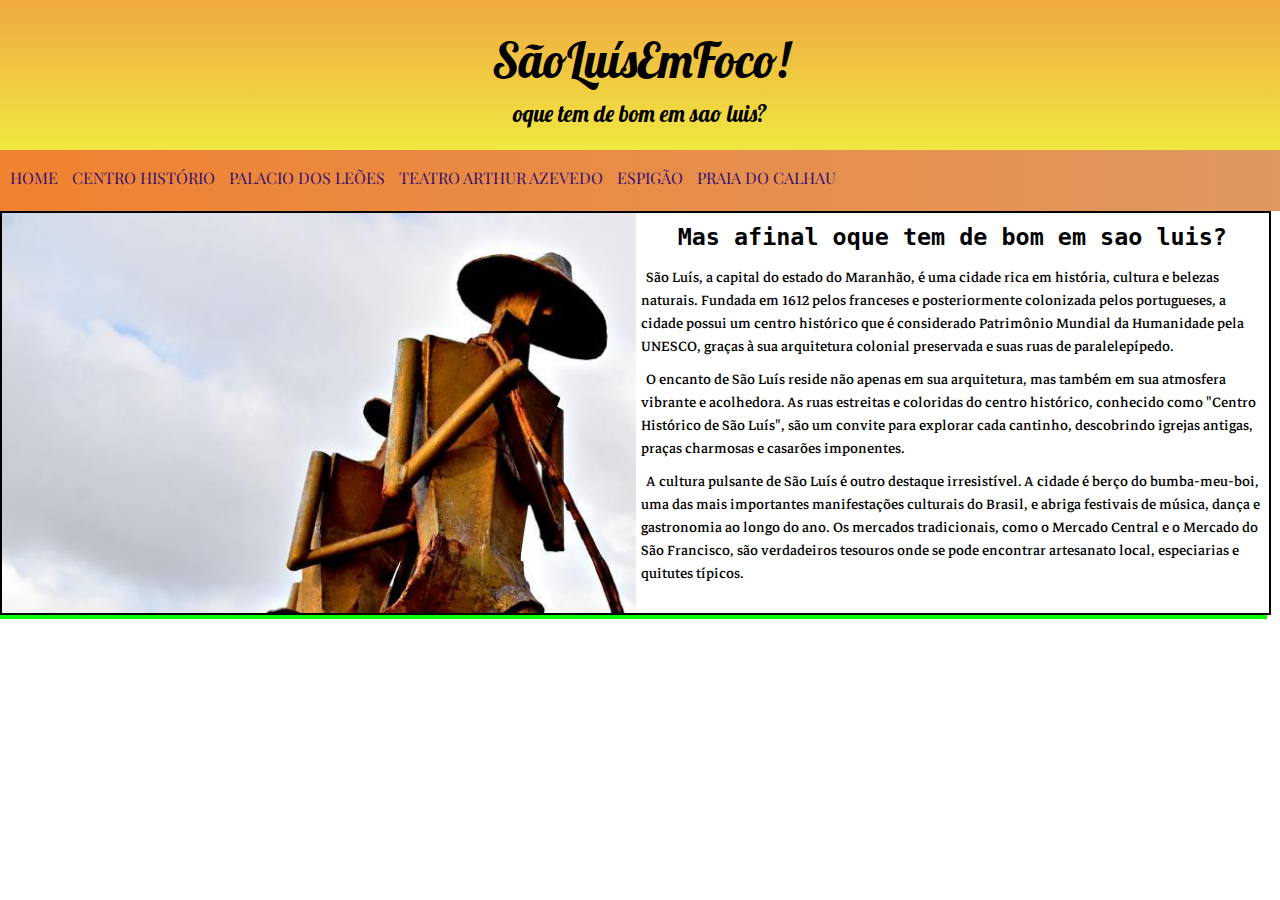
<file: index.html>
<!DOCTYPE html>
<html lang="pt-br">
<head>
    <meta charset="UTF-8">
    <meta name="viewport" content="width=device-width, initial-scale=1.0">
    <title> pontosSLZ</title>
    <script>
        if (confirm("Você quer conhecer São Luís?")) {
            // O usuário clicou em "OK"
            alert("Que legal! São Luís é uma cidade incrível!");
        } else {
            // O usuário clicou em "Cancelar"
            alert("Tudo bem, talvez em outra ocasião.");
        }
    </script>
    <link rel="stylesheet" href="estilos/geral.css">
</head>
<body>
    <header> 
       <h1>SãoLuísEmFoco!</h1>
       <p>oque tem de bom em sao luis?</p>
    </header>
    <nav>
        <a href="home.html" target="tela">HOME</a>
        <a href="centro historico.html" target="tela">CENTRO HISTÓRIO</a>
        <a href="palacio dos leoes.html" target="tela">PALACIO DOS LEÕES</a>
        <a href="teato arthur azevede.html" target="tela">TEATRO ARTHUR AZEVEDO</a>
        <a href="espigao.html" target="tela">ESPIGÃO</a>
        <a href="praia do calhau.html" target="tela">PRAIA DO CALHAU</a>
    </nav>
    <main>
     <section id="sites">
        <iframe scrolling="no" src="home.html" frameborder="0"  name="tela" id="visor"></iframe>
     </section>
    </main>
</body>
</html>
</file>
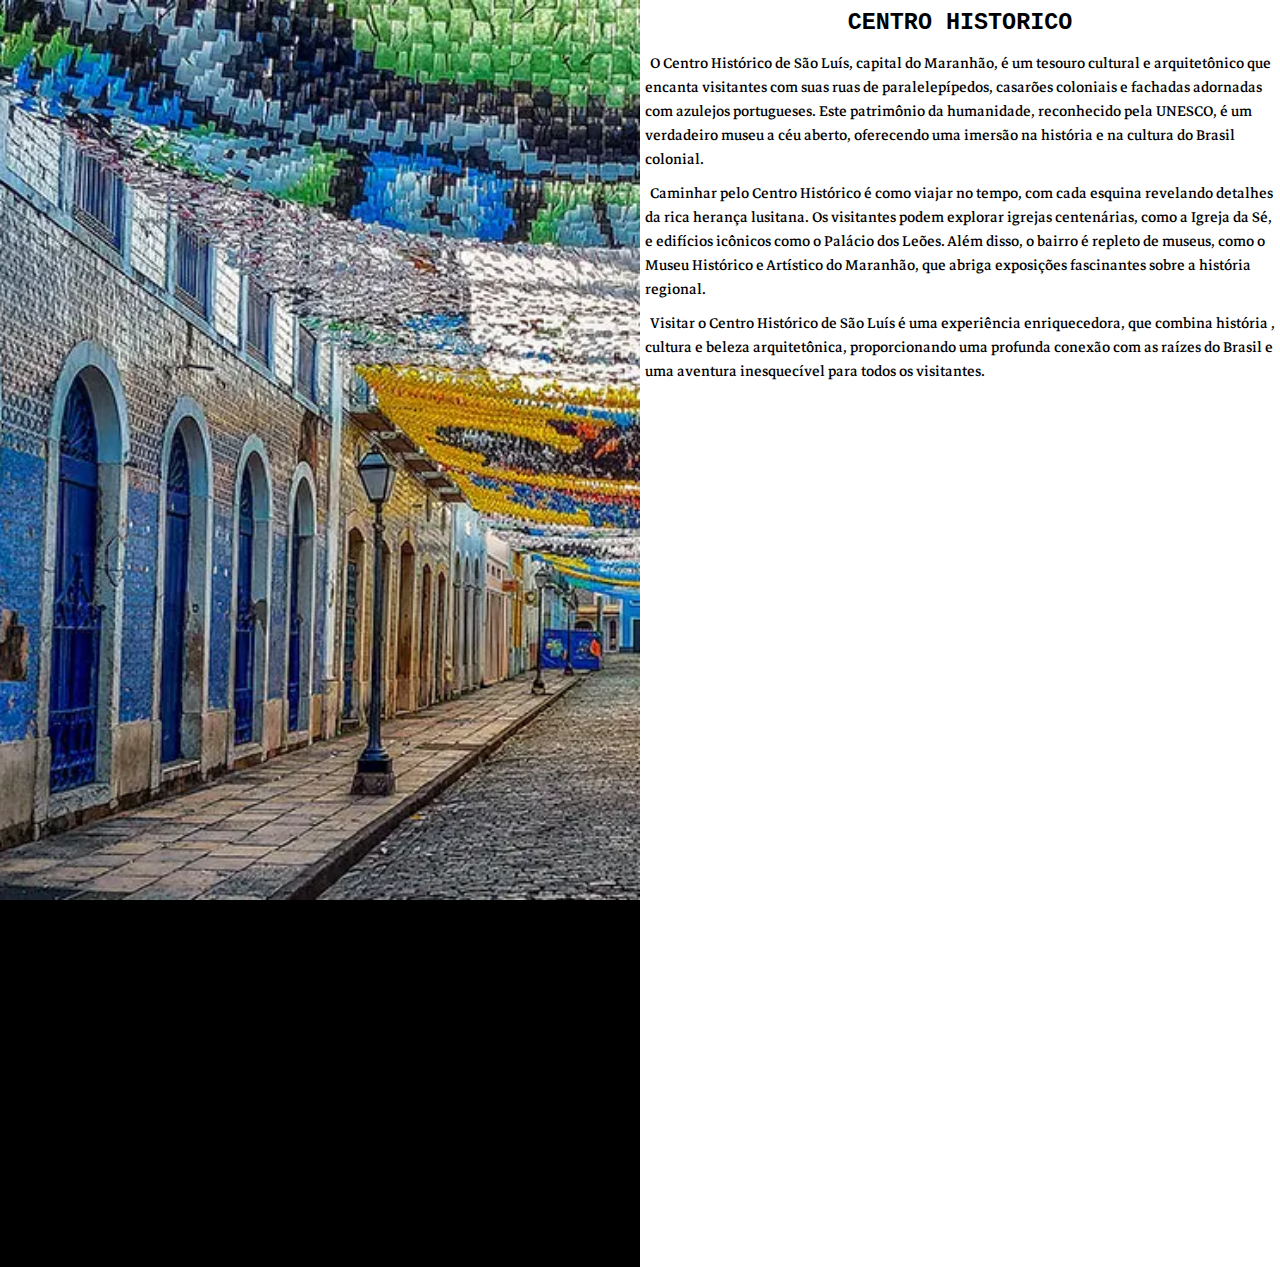
<file: centro historico.html>
<head>
    <style>
                @import url('https://fonts.googleapis.com/css2?family=Lobster&family=Markazi+Text:wght@400..700&family=Playfair+Display:ital,wght@0,400..900;1,400..900&display=swap');

       *{padding: 0px;
       margin: 0px;}
       body{
        width: 100vw;
           height: 100vh;
           background-size: cover;
           background-color: rgb(0, 0, 0);
       }
       section{
           background-color: white;
       
       }
       div#imagem{
            width: 50%;
            height: 99vw;
            background: black url(imagens/centro\ historico.webp) no-repeat center center;
            background-attachment: fixed;
            background-size: cover;
            display: block;
            float: left;
            
       }
       div#texto{
           float: right;
            background-color: rgb(255, 255, 255);
           width:  50%;
           height: 99vw;
       }
       div > h1 {
            text-align: center;
            font-size: 1.8em;
            padding: 10px;
            font-family: monospace;
        }
        div > p {
            font-family: "Markazi Text", serif;
  font-optical-sizing: auto;
  font-weight: 400;
  font-style: normal;
            text-align: left;
            font-size: 1.25em;
            text-indent: 5px;
          padding: 5px;
        }
    </style>
   <meta charset="UTF-8">
   <meta name="viewport" content="width=device-width, initial-scale=1.0">
   <title></title>
</head>
<body>
   <main> 
       <section>
           <div id="imagem">

           </div>

           <div id="texto">
               <h1>CENTRO HISTORICO</h1>
               <p>
               O Centro Histórico de São Luís, capital do Maranhão, é um tesouro cultural e
                arquitetônico que encanta visitantes com suas ruas de paralelepípedos, casarões coloniais 
                e fachadas adornadas com azulejos portugueses. Este patrimônio da humanidade, 
                reconhecido pela UNESCO, é um verdadeiro museu a céu aberto, oferecendo uma
                 imersão na história e na cultura do Brasil colonial.</p>
               <p>
                Caminhar pelo Centro Histórico é como viajar no tempo, com cada esquina revelando detalhes da rica
                 herança lusitana. Os visitantes podem explorar igrejas centenárias, como a Igreja da Sé,
                  e edifícios icônicos como o Palácio dos Leões. Além disso, o bairro é repleto de museus,
                   como o Museu Histórico e Artístico do Maranhão,
                    que abriga exposições fascinantes sobre a história regional.
               </p>
               <p>Visitar o Centro Histórico de São Luís é uma experiência enriquecedora, que combina história
                , cultura e beleza arquitetônica, proporcionando uma profunda conexão com as raízes do Brasil
                 e uma aventura inesquecível para todos os visitantes.</p>
           </div>
       </section>
   </main>
</body>
</html>
</file>
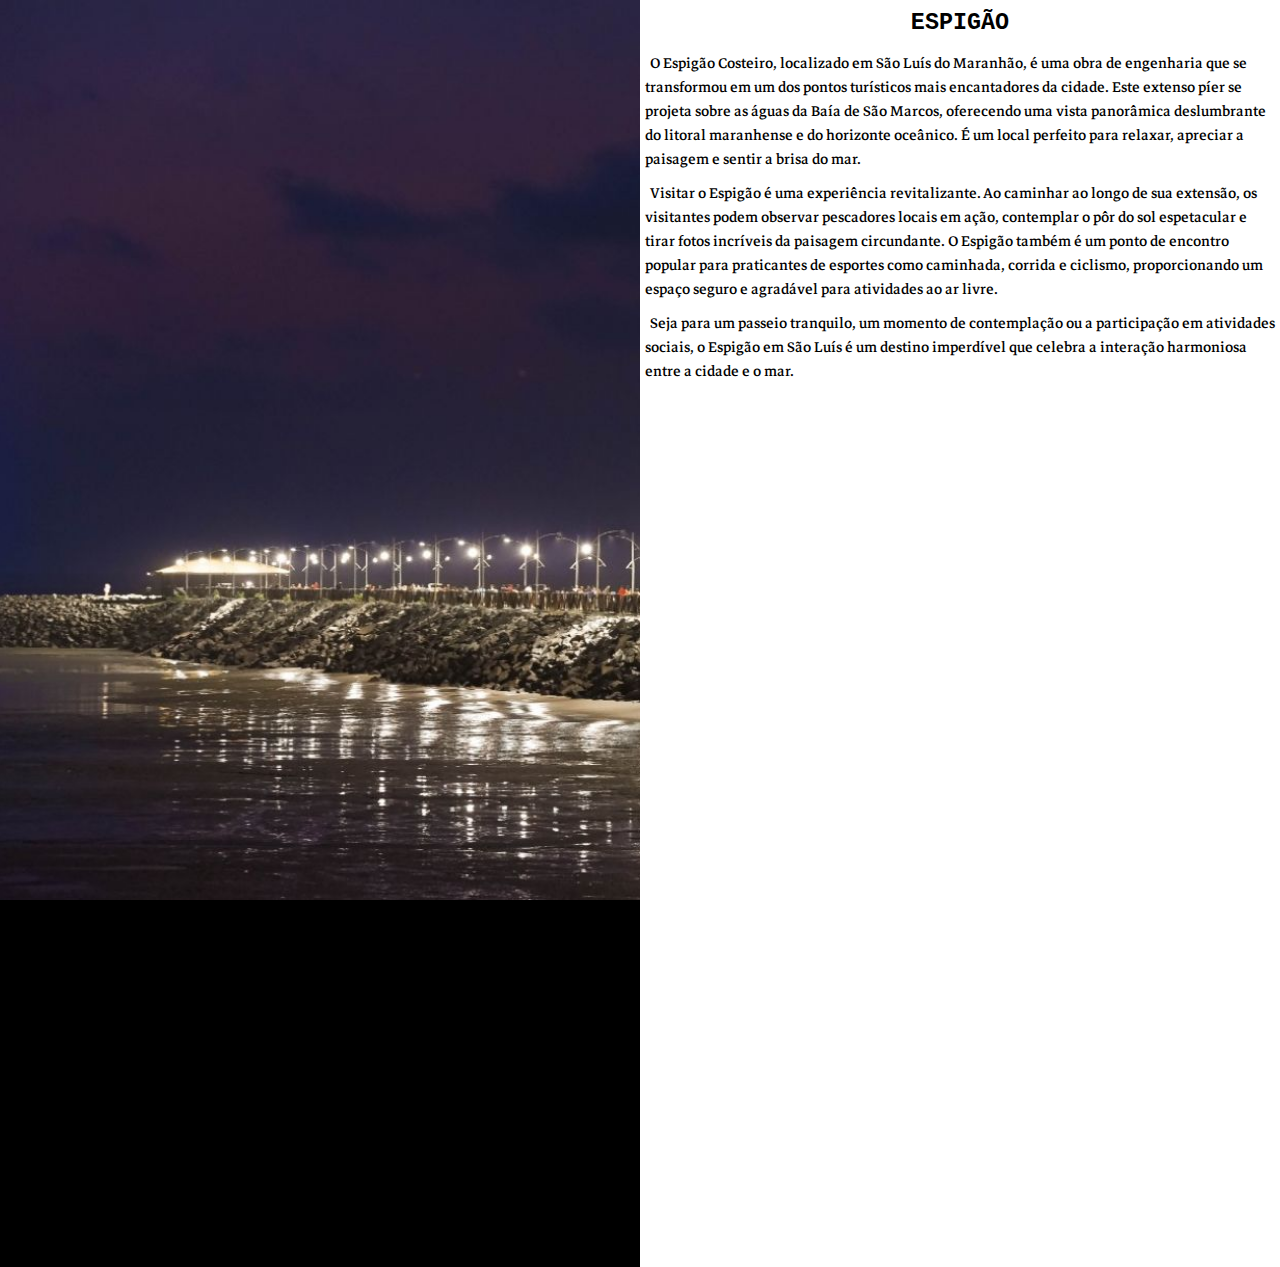
<file: espigao.html>
<!DOCTYPE html>
<html lang="en">
<head>
     <style>
                @import url('https://fonts.googleapis.com/css2?family=Lobster&family=Markazi+Text:wght@400..700&family=Playfair+Display:ital,wght@0,400..900;1,400..900&display=swap');

        *{padding: 0px;
        margin: 0px;}
        body{
         width: 100vw;
            height: 100vh;
            background-size: cover;
            background-color: rgb(0, 0, 0);
        }
        section{
            background-color: white;
        
        }
        div#imagem{
             width: 50%;
             height: 99vw;
             background: black url(imagens/tela\ espigao.jpg) no-repeat;
             background-position: center bottom;
            background-attachment: fixed;
             background-size: cover;
             display: block;
             float: left;
             
        }
        div#texto{
            float: right;
             background-color: rgb(255, 255, 255);
            width:  50%;
            height: 99vw;
        }
        div > h1 {
            text-align: center;
            font-size: 1.8em;
            padding: 10px;
            font-family: monospace;
        }
        div > p {
            font-family: "Markazi Text", serif;
  font-optical-sizing: auto;
  font-weight: 400;
  font-style: normal;
            text-align: left;
            font-size: 1.25em;
            text-indent: 5px;
          padding: 5px;
        }
     </style>
    <meta charset="UTF-8">
    <meta name="viewport" content="width=device-width, initial-scale=1.0">
    <title></title>
</head>
<body>
    <main> 
        <section>
            <div id="imagem">

            </div>

            <div id="texto">
                <h1>ESPIGÃO</h1>
                <p>
                    O Espigão Costeiro, localizado em São Luís do Maranhão, é uma obra de engenharia que se 
                    transformou em um dos pontos turísticos mais encantadores da cidade. Este extenso píer
                     se projeta sobre as águas da Baía de São Marcos, oferecendo uma vista panorâmica 
                     deslumbrante do litoral maranhense e do horizonte oceânico. É um local perfeito para 
                     relaxar, apreciar a paisagem e sentir a brisa do mar.</p>
                <p>
                    Visitar o Espigão é uma experiência revitalizante. Ao caminhar ao longo de sua extensão, 
                    os visitantes podem observar pescadores locais em ação, contemplar o pôr do sol espetacular
                     e tirar fotos incríveis da paisagem circundante. O Espigão também é um ponto de 
                     encontro popular para praticantes de esportes como caminhada, corrida e ciclismo, 
                     proporcionando um espaço seguro e agradável para atividades ao ar livre.
                </p>
                <p>
                    Seja para um passeio tranquilo, um momento de contemplação ou a participação em 
                    atividades sociais, o Espigão em São Luís é um destino imperdível que celebra a
                     interação harmoniosa entre a cidade e o mar.</p>
            </div>
        </section>
    </main>
</body>
</html>
</file>
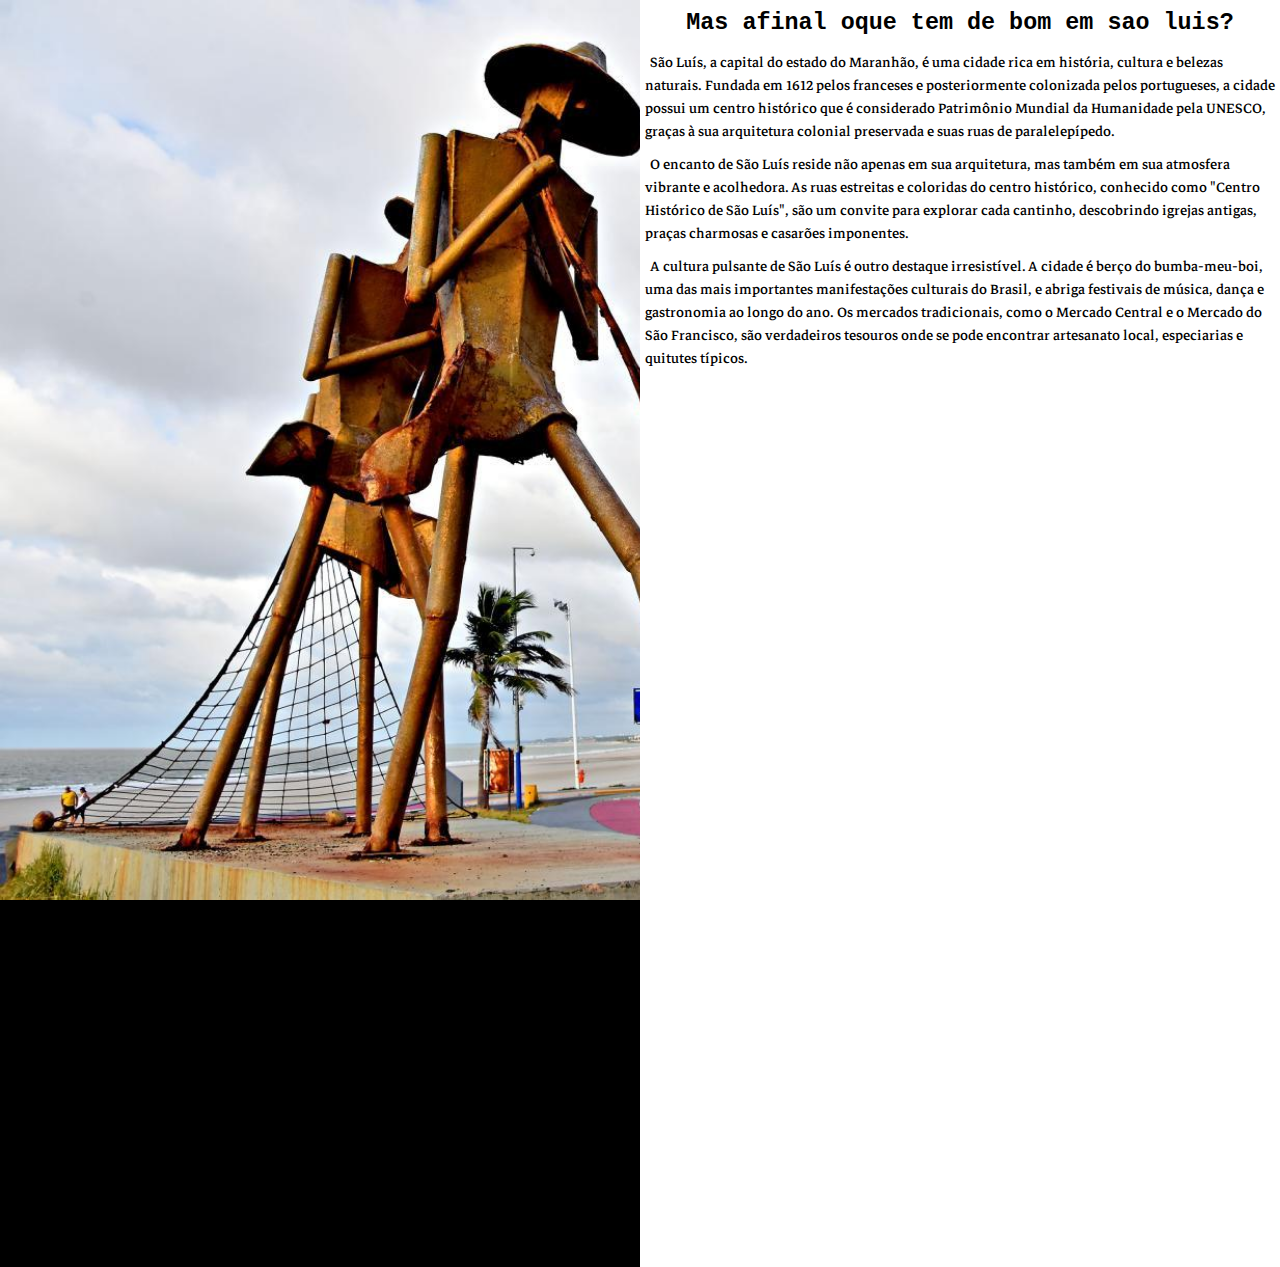
<file: home.html>
<!DOCTYPE html>
<html lang="en">
<head>
     <style>
        @import url('https://fonts.googleapis.com/css2?family=Lobster&family=Markazi+Text:wght@400..700&family=Playfair+Display:ital,wght@0,400..900;1,400..900&display=swap');
        *{padding: 0px;
        margin: 0px;}
        body{
         width: 100vw;
            height: 100vh;
            background-size: cover;
            background-color: rgb(0, 0, 0);
        }
        section{
            background-color: white;
        
        }
        div#imagem{
             width: 50%;
             height: 99vw;
             background-image: url(imagens/tela\ home\ 2.jpg);
             background-repeat: no-repeat;
             background-attachment: fixed;
             background-size: cover;
             display: block;
             float: left;
             
        }
        div#texto{
            float: right;
             background-color: rgb(255, 255, 255);
            width:  50%;
            height: 99vw;
        }
        div > h1 {
            text-align: center;
            font-size: 1.8em;
            padding: 10px;
            font-family: monospace;
        }
        div > p {
            font-family: "Markazi Text", serif;
  font-optical-sizing: auto;
  font-weight: 400;
  font-style: normal;
            text-align: left;
            font-size: 1.2em;
            text-indent: 5px;
          padding: 5px;
        }
     </style>
    <meta charset="UTF-8">
    <meta name="viewport" content="width=device-width, initial-scale=1.0">
    <title></title>
 
</head>
<body>
    <main> 
        <section>
            <div id="imagem">

            </div>

            <div id="texto">
                <h1>Mas afinal oque tem de bom em sao luis?</h1>
                <p>
                     São Luís, a capital do estado do Maranhão, é uma cidade rica em história, cultura e belezas naturais. 
                    Fundada em 1612 pelos franceses e posteriormente colonizada pelos portugueses, a cidade possui um 
                    centro histórico que é considerado Patrimônio Mundial da Humanidade pela UNESCO, graças à sua 
                    arquitetura colonial 
                    preservada e suas ruas de paralelepípedo.</p>
                <p>
                     O encanto de São Luís reside não apenas em sua arquitetura, mas também em sua atmosfera vibrante 
                    e acolhedora. As ruas estreitas e coloridas do centro histórico, conhecido como
                     "Centro Histórico de São Luís", são 
                    um convite para explorar cada cantinho, descobrindo igrejas antigas, praças charmosas e casarões imponentes.
                </p>
                <p> A cultura pulsante de São Luís é outro destaque irresistível. A cidade é berço do bumba-meu-boi,
                     uma das mais importantes manifestações culturais do Brasil, e abriga festivais de música, dança e 
                     gastronomia ao longo do ano. Os mercados tradicionais, como o Mercado Central e o Mercado do
                      São Francisco,
                     são verdadeiros tesouros onde se pode encontrar artesanato local, especiarias e quitutes típicos.</p>
            </div>
        </section>
    </main>
</body>
</html>
</file>
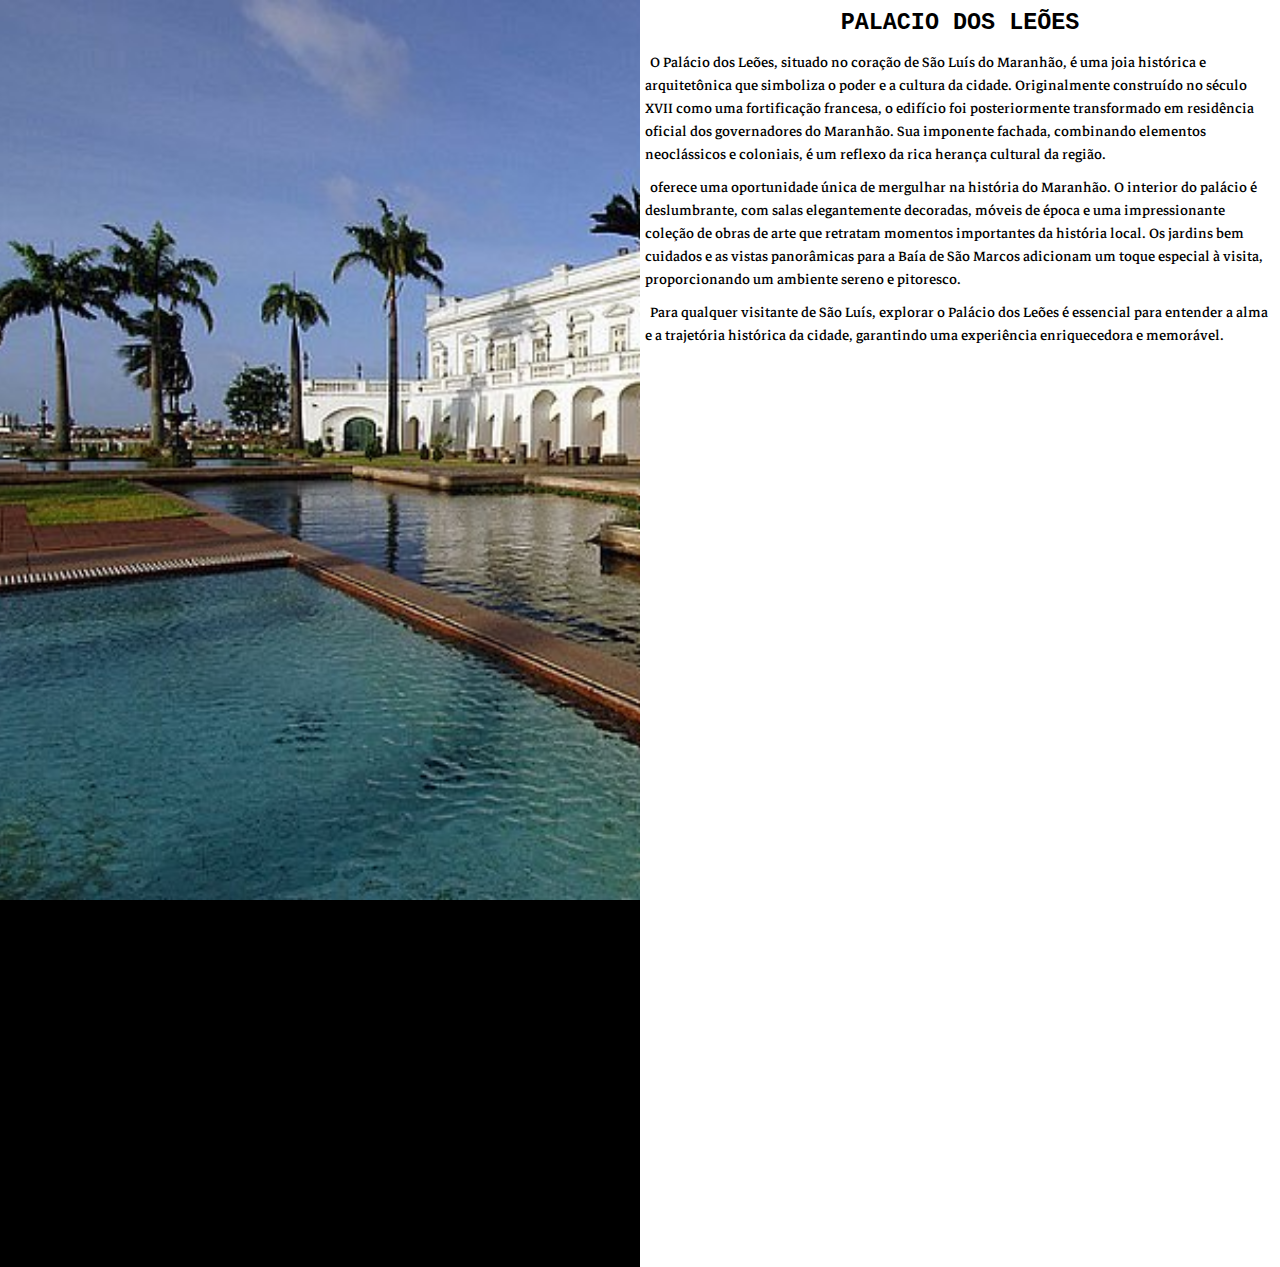
<file: palacio dos leoes.html>
<!DOCTYPE html>
<html lang="en">
<head>
     <style>
                @import url('https://fonts.googleapis.com/css2?family=Lobster&family=Markazi+Text:wght@400..700&family=Playfair+Display:ital,wght@0,400..900;1,400..900&display=swap');

        *{padding: 0px;
        margin: 0px;}
        body{
         width: 100vw;
            height: 100vh;
            background-size: cover;
            background-color: rgb(0, 0, 0);
        }
        section{
            background-color: white;
        
        }
        div#imagem{
             width: 50%;
             height: 99vw;
             background: black url(imagens/palacioleoes\ tela.jpg) no-repeat center right;
            background-attachment: fixed;
             background-size: cover;
             display: block;
             float: left;
             
        }
        div#texto{
            float: right;
             background-color: rgb(255, 255, 255);
            width:  50%;
            height: 99vw;
        }
        div > h1 {
            text-align: center;
            font-size: 1.8em;
            padding: 10px;
            font-family: monospace;
        }
        div > p {
            font-family: "Markazi Text", serif;
  font-optical-sizing: auto;
  font-weight: 400;
  font-style: normal;
            text-align: left;
            font-size: 1.2em;
            text-indent: 5px;
          padding: 5px;
        }
     </style>
    <meta charset="UTF-8">
    <meta name="viewport" content="width=device-width, initial-scale=1.0">
    <title></title>
</head>
<body>
    <main> 
        <section>
            <div id="imagem">

            </div>

            <div id="texto">
                <h1>PALACIO DOS LEÕES</h1>
                <p>
                    O Palácio dos Leões, situado no coração de São Luís do Maranhão,
                     é uma joia histórica e arquitetônica que simboliza o poder e a cultura da cidade. 
                     Originalmente construído no século XVII como uma fortificação francesa,
                      o edifício foi posteriormente transformado em residência oficial dos governadores do 
                      Maranhão. Sua imponente fachada, combinando elementos neoclássicos e coloniais,
                       é um reflexo da rica herança cultural da região.</p>
                <p>
                   oferece uma oportunidade única de mergulhar 
                    na história do Maranhão. O interior do palácio é deslumbrante, com salas elegantemente
                     decoradas, móveis de época e uma impressionante coleção de obras de arte que retratam
                      momentos importantes da história local. Os jardins bem cuidados e as vistas panorâmicas
                       para a Baía de São Marcos adicionam um toque especial à visita, proporcionando um 
                       ambiente sereno e pitoresco.
                </p>
                <p>Para qualquer visitante de São Luís, explorar o Palácio dos Leões é 
                    essencial para entender a alma e a trajetória histórica da cidade,
                     garantindo uma experiência enriquecedora e memorável.</p>
            </div>
        </section>
    </main>
</body>
</html>
</file>
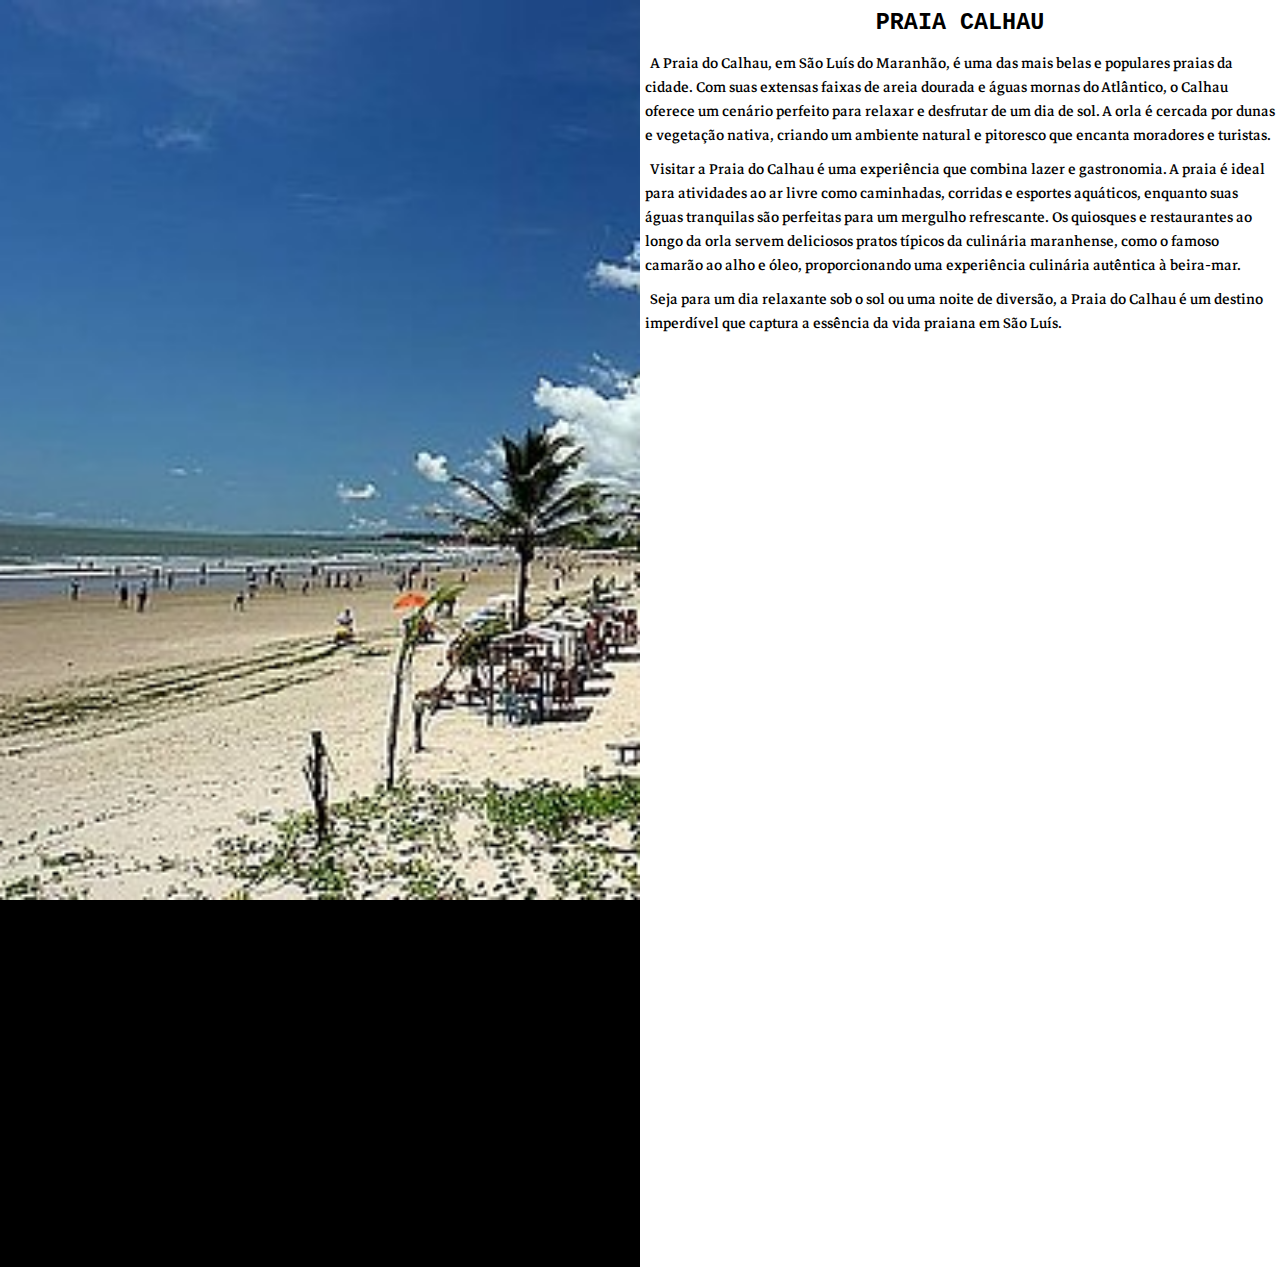
<file: praia do calhau.html>
<!DOCTYPE html>
<html lang="en">
<head>
     <style>
                @import url('https://fonts.googleapis.com/css2?family=Lobster&family=Markazi+Text:wght@400..700&family=Playfair+Display:ital,wght@0,400..900;1,400..900&display=swap');

        *{padding: 0px;
        margin: 0px;}
        body{
         width: 100vw;
            height: 100vh;
            background-size: cover;
            background-color: rgb(0, 0, 0);
        }
        section{
            background-color: white;
        
        }
        div#imagem{
             width: 50%;
             height: 99vw;
             background: black url(imagens/tela\ praia\ 1.jpg) no-repeat;
             background-position: center bottom;
            background-attachment: fixed;
             background-size: cover;
             display: block;
             float: left;
             
        }
        div#texto{
            float: right;
             background-color: rgb(255, 255, 255);
            width:  50%;
            height: 99vw;
        }
        div > h1 {
            text-align: center;
            font-size: 1.8em;
            padding: 10px;
            font-family: monospace;
        }
        div > p {
            font-family: "Markazi Text", serif;
  font-optical-sizing: auto;
  font-weight: 400;
  font-style: normal;
            text-align: left;
            font-size: 1.25em;
            text-indent: 5px;
          padding: 5px;
        }
     </style>
    <meta charset="UTF-8">
    <meta name="viewport" content="width=device-width, initial-scale=1.0">
    <title></title>
</head>
<body>
    <main> 
        <section>
            <div id="imagem">

            </div>

            <div id="texto">
                <h1>PRAIA CALHAU</h1>
                <p>
                    A Praia do Calhau, em São Luís do Maranhão, é uma das mais belas e populares praias da 
                    cidade. Com suas extensas faixas de areia dourada e águas mornas do Atlântico, o Calhau
                     oferece um cenário perfeito para relaxar e desfrutar de um dia de sol. A orla é cercada
                      por dunas e vegetação nativa, criando um ambiente natural e pitoresco que encanta
                       moradores e turistas.</p>
                <p>
                    Visitar a Praia do Calhau é uma experiência que combina lazer e gastronomia. A praia é 
                    ideal para atividades ao ar livre como caminhadas, corridas e esportes aquáticos, enquanto
                     suas águas tranquilas são perfeitas para um mergulho refrescante. Os quiosques e 
                     restaurantes ao longo da orla servem deliciosos pratos típicos da culinária maranhense, 
                     como o famoso camarão ao alho e óleo, proporcionando uma experiência culinária autêntica
                      à beira-mar.
                </p>
                <p>
                    Seja para um dia relaxante sob o sol ou uma noite de diversão, a Praia do Calhau
                     é um destino imperdível que captura a essência da vida praiana em São Luís.</p>
            </div>
        </section>
    </main>
</body>
</html>
</file>
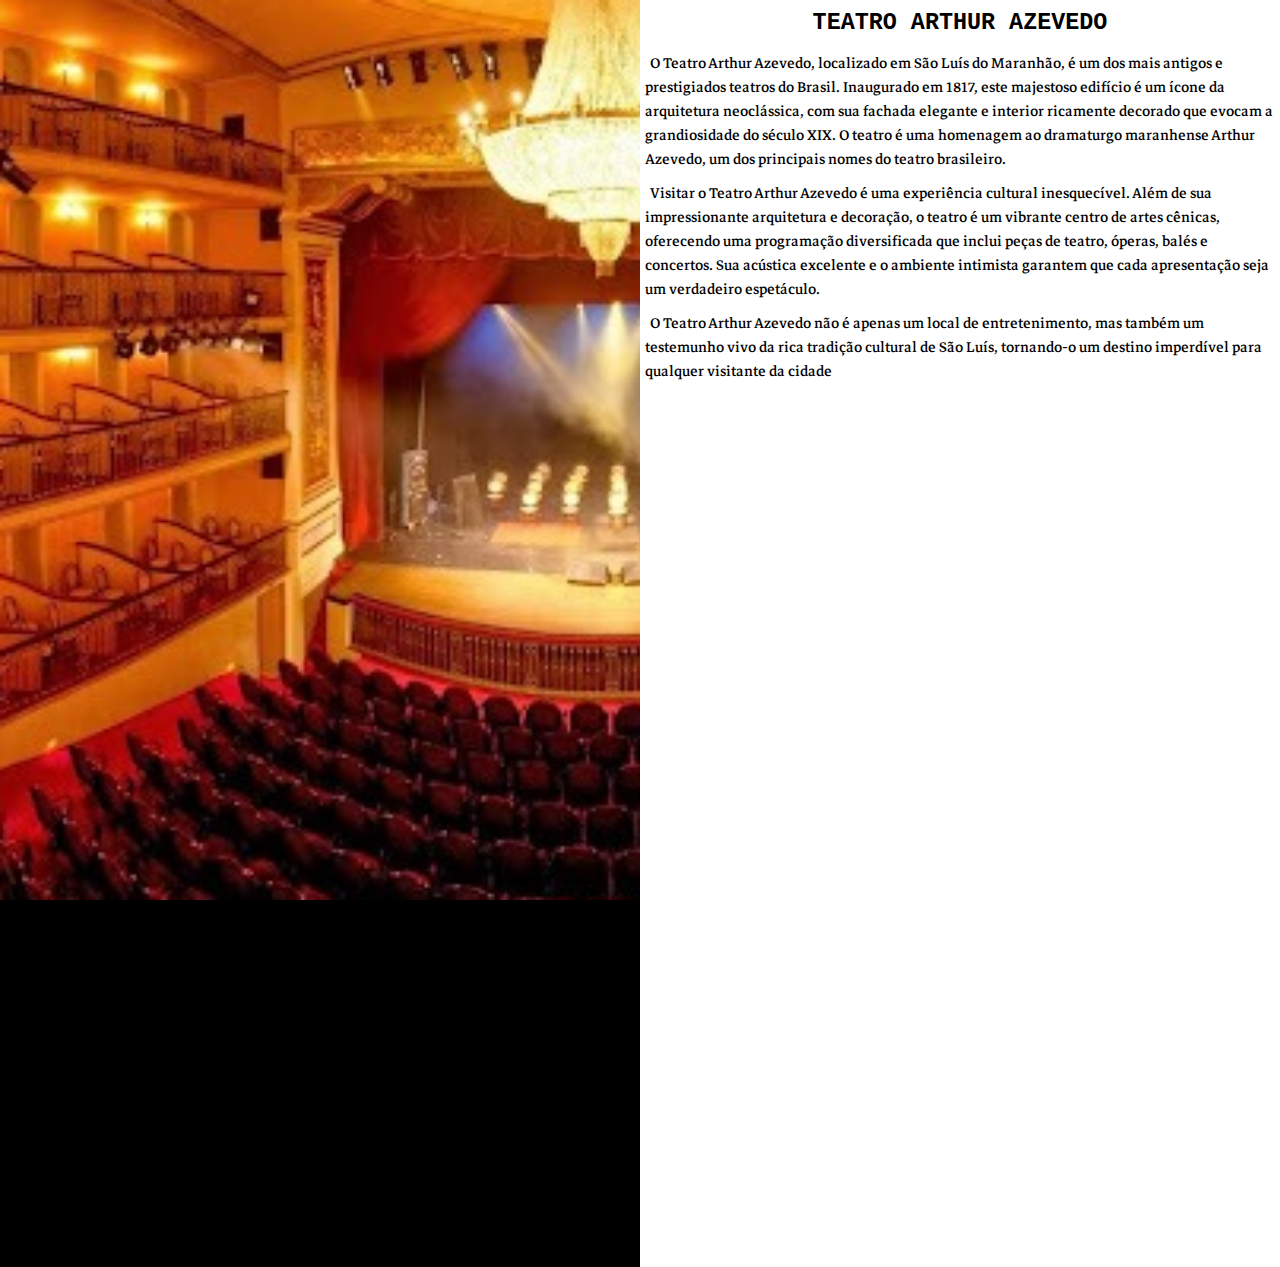
<file: teato arthur azevede.html>
<!DOCTYPE html>
<html lang="en">
<head>
     <style>
                @import url('https://fonts.googleapis.com/css2?family=Lobster&family=Markazi+Text:wght@400..700&family=Playfair+Display:ital,wght@0,400..900;1,400..900&display=swap');

        *{padding: 0px;
        margin: 0px;}
        body{
         width: 100vw;
            height: 100vh;
            background-size: cover;
            background-color: rgb(0, 0, 0);
        }
        section{
            background-color: white;
        
        }
        div#imagem{
             width: 50%;
             height: 99vw;
             background: black url(imagens/tela\ teatro.png) no-repeat;
             background-position: center bottom;
            background-attachment: fixed;
             background-size: cover;
             display: block;
             float: left;
             
        }
        div#texto{
            float: right;
             background-color: rgb(255, 255, 255);
            width:  50%;
            height: 99vw;
        }
        div > h1 {
            text-align: center;
            font-size: 1.8em;
            padding: 10px;
            font-family: monospace;
        }
        div > p {
            font-family: "Markazi Text", serif;
  font-optical-sizing: auto;
  font-weight: 400;
  font-style: normal;
            text-align: left;
            font-size: 1.25em;
            text-indent: 5px;
          padding: 5px;
        }
     </style>
    <meta charset="UTF-8">
    <meta name="viewport" content="width=device-width, initial-scale=1.0">
    <title></title>
</head>
<body>
    <main> 
        <section>
            <div id="imagem">

            </div>

            <div id="texto">
                <h1>TEATRO ARTHUR AZEVEDO</h1>
                <p>
                    O Teatro Arthur Azevedo, localizado em São Luís do Maranhão, é um dos mais antigos 
                    e prestigiados teatros do Brasil. Inaugurado em 1817, este majestoso edifício é um 
                    ícone da arquitetura neoclássica, com sua fachada elegante e interior ricamente decorado
                     que evocam a grandiosidade do século XIX. O teatro é uma homenagem ao dramaturgo 
                     maranhense Arthur Azevedo, um dos principais nomes do teatro brasileiro.</p>
                <p>
                    Visitar o Teatro Arthur Azevedo é uma experiência cultural inesquecível.
                     Além de sua impressionante arquitetura e decoração, o teatro é um vibrante centro 
                     de artes cênicas, oferecendo uma programação diversificada que inclui peças de teatro,
                      óperas, balés e concertos. Sua acústica excelente e o ambiente intimista garantem que
                       cada apresentação seja um verdadeiro espetáculo.
                </p>
                <p>
                     O Teatro Arthur Azevedo não é apenas um local de entretenimento, mas também um testemunho
                      vivo da rica tradição cultural de São Luís,
                       tornando-o um destino imperdível para qualquer visitante da cidade</p>
            </div>
        </section>
    </main>
</body>
</html>
</file>
<file: estilos/geral.css>
/* 
 #F0A941
 #F0D341
 #EFBD40
 #F08230
 #F0E841
 #F0D591
 */
 @import url('https://fonts.googleapis.com/css2?family=Lobster&display=swap');
 @import url('https://fonts.googleapis.com/css2?family=Lobster&family=Playfair+Display:ital,wght@0,400..900;1,400..900&display=swap');
*{
    padding: 0px;
    margin: 0px;
}
header{
    background-image: linear-gradient(to bottom, #F0A941, #F0E841);
    text-align: center;
    min-height: 150px;
}
header > h1 {
    font-family: "Lobster", sans-serif;
    font-weight: 400;
    font-style: normal;
    font-size: 3.0em;
    padding-top: 30px;
    padding-bottom: 10px;
}
header > p {
    font-size: 1.4em;
    padding-bottom: 20px;
    font-family: "Lobster", sans-serif;
    font-weight: 400;
    font-style: normal;
}
nav{
    text-align: left;
    background-image: linear-gradient(to right, #F08230 , #e09860 );
    padding-top: 17px;
    padding-bottom: 4px;
    padding-left: 5px;
    min-height: 40px;
    
  
}
nav > a{
    font-family: "Playfair Display", serif;
    font-optical-sizing: auto;
    font-weight: 400;
    font-style: normal;
      padding: 5px;
      color: rgb(53, 15, 116);
      text-decoration: none;
}
nav > a:hover {
    color: rgb(158, 107, 240);
    text-decoration: underline;
}
section#sites{
    background-color: rgb(9, 255, 0);
    width: 99vw;
}
iframe#visor{
    width: 99vw;
    height: 400px;
    border: 2px solid black;
}
</file>
